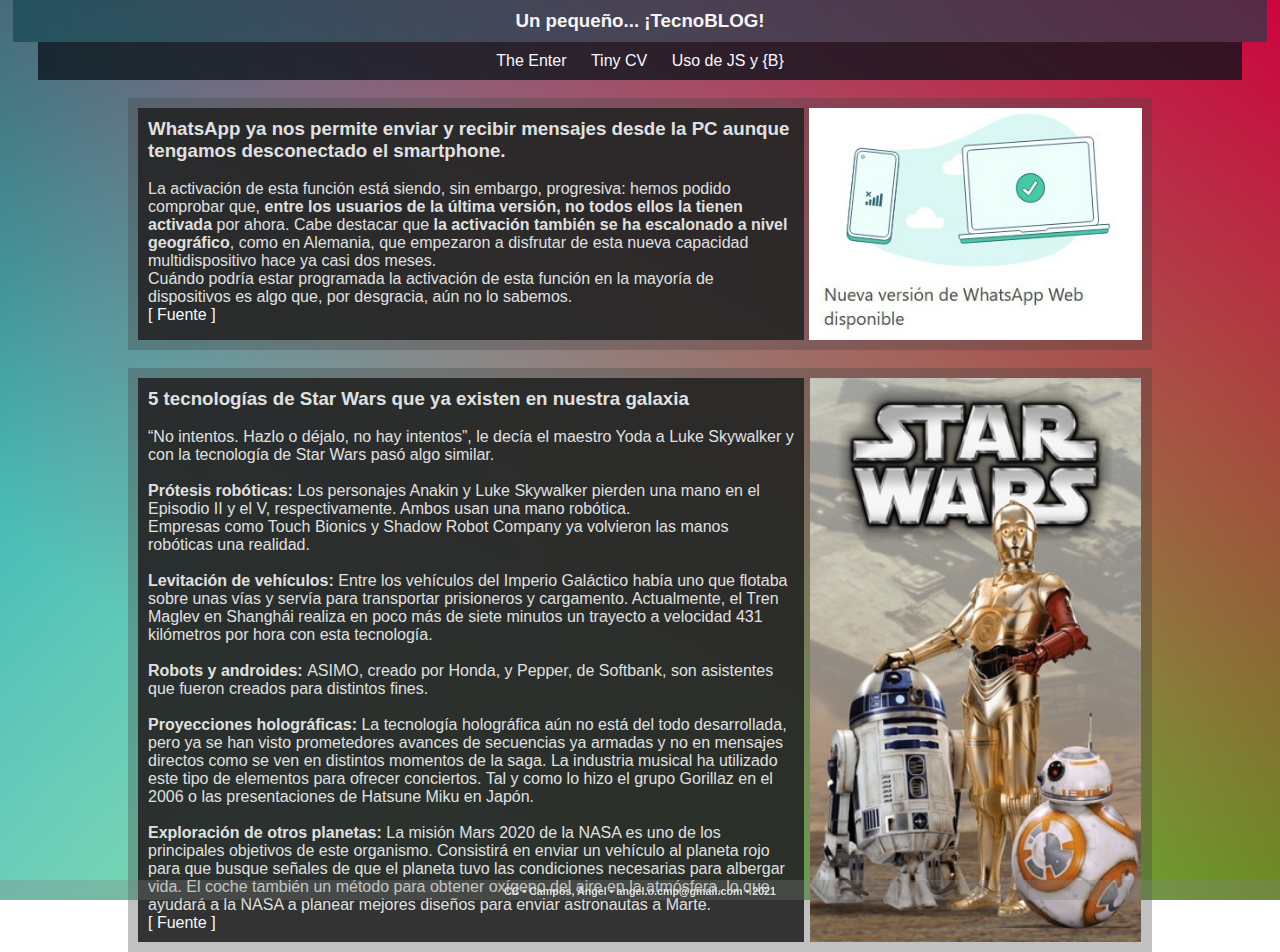
<file: blog.html>
<!DOCTYPE html>
<html lang="es">

<head>
    <meta charset="UTF-8">
    <meta http-equiv="X-UA-Compatible" content="IE=edge">
    <meta name="viewport" content="width=device-width, initial-scale=1.0">
    <link rel="stylesheet" href="css/blog.css">
    <link rel="shortcut icon" href="img/ico3.png" type="image/x-icon">
    <title>Blog of Angel Campos</title>
</head>

<body>

    <header>
        <h3>Un pequeño... ¡TecnoBLOG!</h3>
    </header>

    <nav>
        <ul>            
            <li><a href="index.html">The Enter</a></li> 
            <li><a href="resume.html">Tiny CV</a></li>            
            <li><a href="operaciones.html">Uso de JS y {B}</a></li>
        </ul>
    </nav>

    <br>
    <div class="grilla">
        <article>
            <h3>WhatsApp ya nos permite enviar y recibir mensajes desde la PC
                aunque tengamos desconectado el smartphone.</h3>
            <br>
            <p>
                La activación de esta función está siendo, sin embargo, progresiva: hemos podido comprobar que,
                <b> entre los usuarios de la última versión, no todos ellos la tienen activada</b>
                por ahora. Cabe destacar que <b> la activación también se ha escalonado a nivel
                    geográfico</b>, como en Alemania, que empezaron a disfrutar de
                esta nueva capacidad multidispositivo hace ya casi dos meses. <br>
                Cuándo podría estar programada la activación de esta función en la mayoría de dispositivos es algo
                que, por desgracia, aún no lo sabemos.
                <br>
                <a target="blank" rel="Enlace a la fuente del artículo" href="https://www.genbeta.com/actualidad/whatsapp-nos-permite-enviar-recibir-mensajes-pc-tengamos-desconectado-smartphone">[ Fuente ]</a>
            </p>
        </article>
        <aside>
            <img src="img/wpp1.jpg" alt="Mensaje de nueva version de WhatsApp.">
        </aside>
    </div>
    <br>
    <div class="grilla">
        <article>
            <h3>5 tecnologías de Star Wars que ya existen en nuestra galaxia</h3>
            <br>
            <p>“No intentos. Hazlo o déjalo, no hay intentos”, le decía el maestro Yoda a 
                Luke Skywalker y con la tecnología de Star Wars pasó algo similar.
                <br><br>
                <b>Prótesis robóticas: </b>
                Los personajes Anakin y Luke Skywalker pierden una mano en el Episodio II y 
                el V, respectivamente. Ambos usan una mano robótica.<br>
                Empresas como Touch Bionics y Shadow Robot Company ya volvieron las manos
                robóticas una realidad. <br>
                <br>
                <b>Levitación de vehículos: </b> Entre los vehículos del Imperio Galáctico
                había uno que flotaba sobre unas vías y servía para transportar prisioneros
                y cargamento. Actualmente, el Tren Maglev en Shanghái realiza en poco más de
                siete minutos un trayecto a velocidad 431 kilómetros por hora con esta tecnología. <br>
                <br>
                <b>Robots y androides: </b> ASIMO, creado por Honda, y Pepper, de Softbank, son 
                asistentes que fueron creados para distintos fines. <br>
                <br>
                <b>Proyecciones holográficas: </b> La tecnología holográfica aún no está del 
                todo desarrollada, pero ya se han visto prometedores avances de secuencias ya 
                armadas y no en mensajes directos como se ven en distintos momentos de la saga.
                La industria musical ha utilizado este tipo de elementos para ofrecer conciertos.
                 Tal y como lo hizo el grupo Gorillaz en el 2006 o las presentaciones de Hatsune 
                Miku en Japón. <br>
                <br>
                <b>Exploración de otros planetas: </b> La misión Mars 2020 de la NASA es uno de 
                los principales objetivos de este organismo. Consistirá en enviar un vehículo 
                al planeta rojo para que busque señales de que el planeta tuvo las condiciones 
                necesarias para albergar vida.
                El coche también un método para obtener oxígeno del aire en la atmósfera, lo que
                ayudará a la NASA a planear mejores diseños para enviar astronautas a Marte.
                <br>
                <a target="blank" rel="Enlace a la fuente del artículo" href="https://expansion.mx/tecnologia/2019/12/18/5-tecnologias-de-star-wars-que-ya-existen-en-nuestra-galaxia">[ Fuente ]</a>
            </p>
        </article>
        <aside>
            <img src="img/sw3.jpg" alt="Mensaje de nueva version de WhatsApp.">
        </aside>
    </div>
    
    <footer>
        <h6><a rel="license" href="http://creativecommons.org/licenses/by/3.0/deed.en_US" target="blank">CC</a> •
            Campos, Angel • <a href="mailto:angel.o.cmp@gmail.com">angel.o.cmp@gmail.com</a> • 2021</h6>
    </footer>
</body>

</html>
</file>
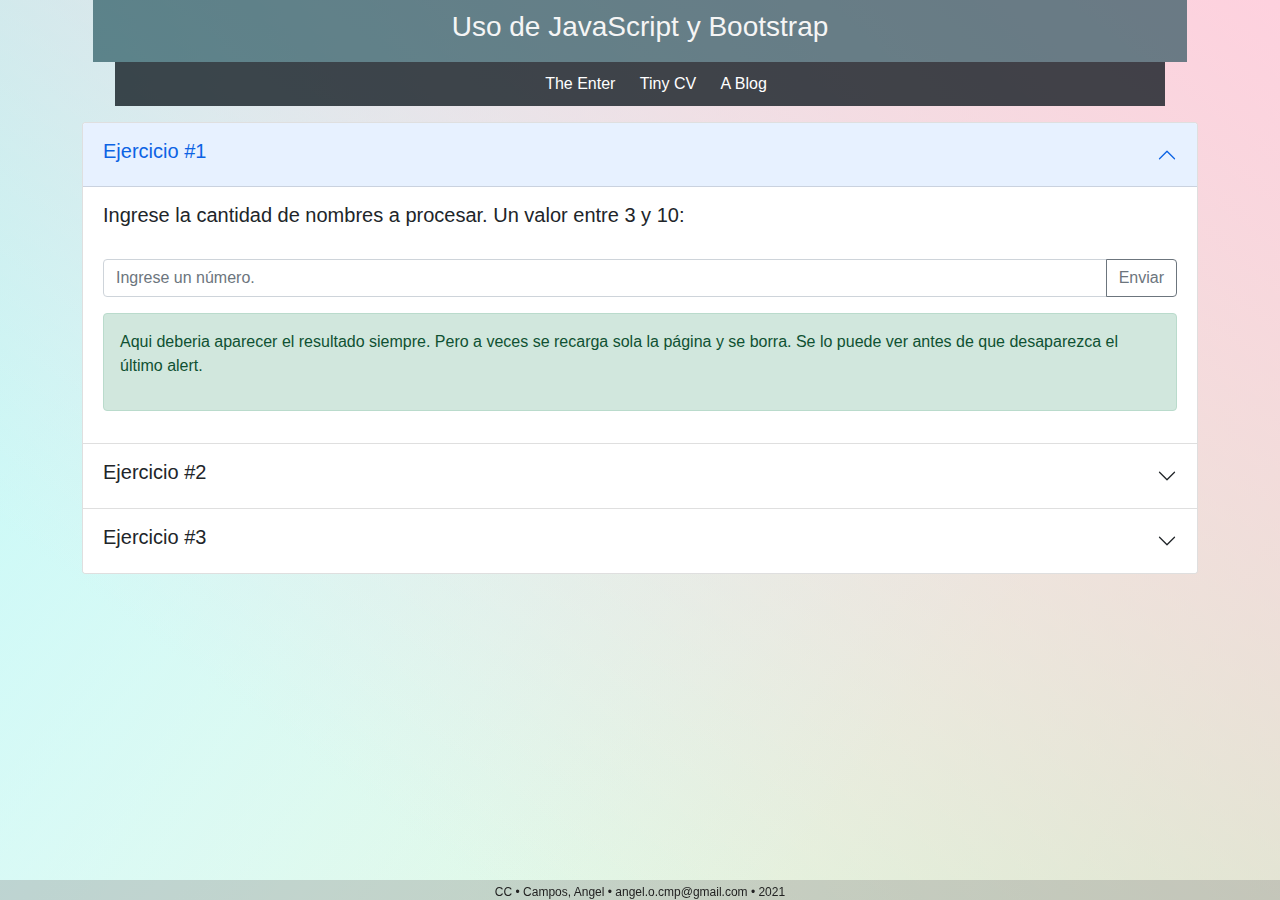
<file: operaciones.html>
<!DOCTYPE html>
<html lang="es">

<head>
    <meta charset="UTF-8">
    <meta http-equiv="X-UA-Compatible" content="IE=edge">
    <meta name="viewport" content="width=device-width, initial-scale=1.0">

    <title>Operaciones con datos usando JS</title>
    <link rel="shortcut icon" href="img/ico3.png" type="image/x-icon">

    <link rel="stylesheet" href="css/bootstrap.min.css">
    <link rel="stylesheet" href="css/usoJS.css">

    <script src="js/bootstrap.bundle.min.js"></script>
    <script src="js/operaciones.js"></script>

</head>

<body class="container">

    <header>
        <h3>Uso de JavaScript y Bootstrap</h3>
    </header>

    <nav>
        <ul>
            <li><a href="index.html">The Enter</a></li>
            <li><a href="resume.html">Tiny CV</a></li>
            <li><a href="blog.html">A Blog</a></li>
        </ul>
    </nav>

    <div class="accordion" id="accordionPanelsStayOpenExample">

        <div class="accordion-item">
            <h2 class="accordion-header" id="panelsStayOpen-headingOne">
                <button class="accordion-button" type="button" data-bs-toggle="collapse"
                    data-bs-target="#panelsStayOpen-collapseOne" aria-expanded="false"
                    aria-controls="panelsStayOpen-collapseOne">
                    <h5>Ejercicio #1</h5>
                </button>
            </h2>
            <div id="panelsStayOpen-collapseOne" class="accordion-collapse collapse show"
                aria-labelledby="panelsStayOpen-headingOne">
                <div class="accordion-body">


                    <form action="#" method="GET" name="form1" onsubmit="ejercicio1()">
                        <h5>Ingrese la cantidad de nombres a procesar. Un valor entre 3 y 10:</h5>
                        <br>

                        <div class="input-group mb-3">
                            <input type="number" id="valor" name="valor" required min="3" max="10" class="form-control"
                                placeholder="Ingrese un número." aria-label="Recipient's username"
                                aria-describedby="button-addon2">
                            <button class="btn btn-outline-secondary" type="submit" id="button-addon2"
                                value="Enviar">Enviar</button>
                        </div>

                        <div class="alert alert-success" role="alert">
                            <p id="cajaResultado1">Aqui deberia aparecer el resultado siempre. Pero a veces se
                                recarga sola la página y se borra. Se lo puede ver antes de que desaparezca el último
                                alert.</p>
                        </div>
                    </form>

                </div>
            </div>
        </div>


        <div class="accordion-item">
            <h2 class="accordion-header" id="panelsStayOpen-headingTwo">
                <button class="accordion-button collapsed" type="button" data-bs-toggle="collapse"
                    data-bs-target="#panelsStayOpen-collapseTwo" aria-expanded="false"
                    aria-controls="panelsStayOpen-collapseTwo">
                    <h5>Ejercicio #2</h5>
                </button>
            </h2>
            <div id="panelsStayOpen-collapseTwo" class="accordion-collapse collapse"
                aria-labelledby="panelsStayOpen-headingTwo">
                <div class="accordion-body">

                    <form action="#" method="GET" name="form2" onsubmit="ejercicio2()">
                        <h5>Se calcularán los números entre 1 y 100, que son múltiplos de 5. Elija mostrar los pares
                            o impares:</h5>

                        <div class="form-check">
                            <input class="form-check-input" type="radio" name="opcion" id="flexRadioDefault1"
                                value="true">
                            <label class="form-check-label" for="flexRadioDefault1">
                                PAR
                            </label>
                        </div>
                        <div class="form-check">
                            <input class="form-check-input" type="radio" name="opcion" id="flexRadioDefault2"
                                value="false" checked>
                            <label class="form-check-label" for="flexRadioDefault2">
                                IMPAR
                            </label>
                        </div>

                        <br>
                        <input class="btn btn-outline-secondary" type="submit" value="Mostrar">

                        <br> <br>
                        <div class="alert alert-success" role="alert">
                            <p id="cajaResultado2">Aqui deberia aparecer el resultado siempre. Pero a veces se
                                recarga sola la página y se borra. Se lo puede ver antes de que desaparezca el último
                                alert.</p>
                        </div>
                    </form>
                </div>
            </div>
        </div>

        <div class="accordion-item">
            <h2 class="accordion-header" id="panelsStayOpen-headingThree">
                <button class="accordion-button collapsed" type="button" data-bs-toggle="collapse"
                    data-bs-target="#panelsStayOpen-collapseThree" aria-expanded="false"
                    aria-controls="panelsStayOpen-collapseThree">
                    <h5>Ejercicio #3</h5>
                </button>
            </h2>
            <div id="panelsStayOpen-collapseThree" class="accordion-collapse collapse"
                aria-labelledby="panelsStayOpen-headingThree">
                <div class="accordion-body">
                    <form action="#" method="GET" name="form3" onsubmit="ejercicio3()">
                        <h5>Ingrese la operación matemática a realizar, y luego los dos valores requeridos:</h5>

                        <select id="opciones" name="opciones" class="form-select" aria-label="Default select example">
                            <option value="1">Suma</option>
                            <option value="2">Resta</option>
                            <option value="3">Multiplicación</option>
                        </select>

                        <br>
                        <div class="input-group mb-3">
                            <input type="number" required min="1" id="num1" name="num1" class="form-control"
                                placeholder="Ingrese el primer número" aria-label="Recipient's username"
                                aria-describedby="button-addon2">
                            <input type="number" required min="1" id="num2" name="num2" class="form-control"
                                placeholder="Ingrese el segundo número" aria-label="Recipient's username"
                                aria-describedby="button-addon2">
                            <button class="btn btn-outline-secondary" type="submit" id="button-addon3"
                                value="Enviar">Calcular</button>
                        </div>
                        <br>

                        <div class="alert alert-success" role="alert">
                            <p id="cajaResultado3">Aqui deberia aparecer el resultado siempre. Pero a veces se
                                recarga sola la página y se borra. Se lo puede ver antes de que desaparezca el último
                                alert.</p>
                        </div>
                    </form>
                </div>
            </div>
        </div>

    </div>

    <footer>
        <h6><a rel="license" href="http://creativecommons.org/licenses/by/3.0/deed.en_US" target="blank">CC</a> •
            Campos, Angel • <a href="mailto:angel.o.cmp@gmail.com">angel.o.cmp@gmail.com</a> • 2021</h6>
    </footer>

</body>

</html>
</file>
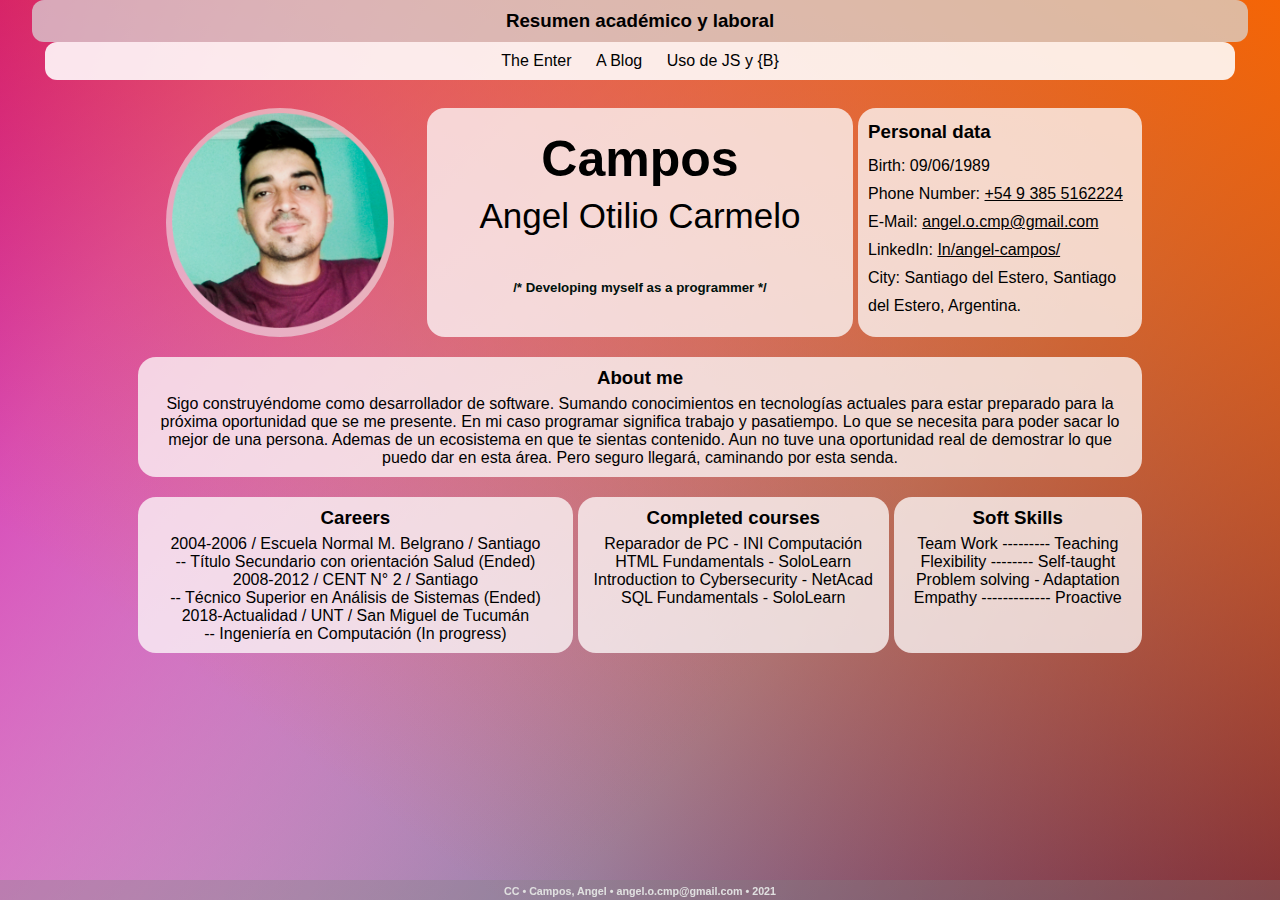
<file: resume.html>
<!DOCTYPE html>
<html lang="es">
<head>
    <meta charset="UTF-8">
    <meta http-equiv="X-UA-Compatible" content="IE=edge">
    <meta name="viewport" content="width=device-width, initial-scale=1.0">
    <link rel="stylesheet" href="css/resume.css">
    <link rel="shortcut icon" href="img/ico3.png" type="image/x-icon">
    <title>Resumen académico y laboral</title>
</head>
<body>
    <header>
        <h3>Resumen académico y laboral</h3>
    </header>

    <nav>
        <ul>
            <li><a href="index.html">The Enter</a></li>            
            <li><a href="blog.html">A Blog</a></li>
            <li><a href="operaciones.html">Uso de JS y {B}</a></li>
        </ul>
    </nav>

    <br>
    <div class="grilla">
        <div class="img">
            <img src="img/cv1.png" alt="Foto de Angel Campos para CV">
        </div>
        <article class="content">
            <h1 class="apellido">Campos</h1>
            <p class="nombres">Angel Otilio Carmelo</p> <br><br>
            <h5 class="resenita">/* Developing myself as a programmer */</h5>            
        </article>
        <article class="personal">
            <h3 class="h3p">Personal data</h3>
            <p>Birth: 09/06/1989 <br>
            Phone Number: <a target="blank" rel="Link directa para abrir WhatsApp con este número" href="https://wa.me/5493855162224">+54 9 385 5162224</a> <br>
            E-Mail: <a href="mailto:angel.o.cmp@gmail.com">angel.o.cmp@gmail.com</a> <br>            
            LinkedIn: <a target="blank" rel="Link a la red social LinkedIn" href="https://www.linkedin.com/in/angel-campos/">In/angel-campos/</a> <br>            
            City: Santiago del Estero, Santiago del Estero, Argentina.
        </p>
        </article>        
    </div>

    <div>
        <article>
            <h3 class="h3p">About me</h3>
            <p>Sigo construyéndome como desarrollador de software. Sumando conocimientos en tecnologías
                actuales para estar preparado para la próxima oportunidad que se me presente.
                En mi caso programar significa trabajo y pasatiempo. Lo que se necesita para poder sacar
                lo mejor de una persona. Ademas de un ecosistema en que te sientas contenido.
                Aun no tuve una oportunidad real de demostrar lo que puedo dar en esta área. Pero seguro llegará,
                caminando por esta senda.
                </p>
            </p>
        </article>
    </div>

    <div class="grilla2">
        <article class="ca">
            <h3 class="h3p">Careers</h3>
            <p>2004-2006 / Escuela Normal M. Belgrano / Santiago <br>
                -- Título Secundario con orientación Salud (Ended) <br>
                2008-2012 / CENT N° 2 / Santiago <br>
                -- Técnico Superior en Análisis de Sistemas (Ended) <br>
                2018-Actualidad / UNT / San Miguel de Tucumán <br>
                -- Ingeniería en Computación (In progress)
                </p>
        </article>
        <article class="co">
            <h3 class="h3p">Completed courses</h3>
            <p>
                Reparador de PC - INI Computación <br>
                HTML Fundamentals - SoloLearn <br>
                Introduction to Cybersecurity - NetAcad <br>
                SQL Fundamentals - SoloLearn <br>
            </p>
        </article>
            
        <article class="so">
            <h3 class="h3p">Soft Skills</h3>
            <p>
                Team Work --------- Teaching <br>
                Flexibility -------- Self-taught <br>
                Problem solving - Adaptation <br>
                Empathy ------------- Proactive <br>

            </p>
        </article>
    </div>

    <div style="height: 0px;"></div>
    
    <footer>
        <h6><a rel="license" href="http://creativecommons.org/licenses/by/3.0/deed.en_US" target="blank">CC</a> •
            Campos, Angel • <a href="mailto:angel.o.cmp@gmail.com">angel.o.cmp@gmail.com</a> • 2021</h6>
    </footer>

</body>
</html>
</file>
<file: css/blog.css>
﻿*{
    margin:0;
    padding:0;
    box-sizing: border-box;
}

body {
    font-family: -apple-system, BlinkMacSystemFont, 'Segoe UI', Roboto, Oxygen, Ubuntu, Cantarell, 'Open Sans', 'Helvetica Neue', sans-serif;

    background: linear-gradient(217deg, rgba(206, 0, 62, 0.979), rgba(255,0,0,0) 80%),
            linear-gradient(130deg, rgb(0, 163, 155), rgba(0,255,0,0) 75%),
            linear-gradient(300deg, rgba(27, 228, 0, 0.932), rgba(0,0,255,0) 85%);
            background-repeat: no-repeat;
            background-size: cover ;
            background-attachment: fixed; 
    
    /* height: 100vh;  */
    text-align: center;

}

header{
    width: 98%;
    padding: 10px;
    color: whitesmoke;
    text-align: center;
    background: rgba(13, 65, 75, 0.61);
    margin: auto;
}

nav{
    width: 94%;
    margin: auto;
}

nav ul{ 
    list-style: none; 
    background: #09141ac4;
    text-align: center;
}

nav ul li{
    display: inline-block;
    padding: 10px;
    transition: ease-in-out 20ms;
}
a{
    color:ghostwhite;
    text-decoration:none;
}
nav ul li:hover{
    background: rgb(0, 187, 47);
    color: black;
}

div {    
    color: rgb(224, 224, 224);
    margin: auto;    
    padding: 10px;
    background:rgba(68, 68, 68, 0.329);
}

div aside img{  
    max-width: 100%;
    /* display: block;
    margin: auto;    */
    /* text-align: center; */
    /* display: table-cell;
    vertical-align: middle */
    /* display: block;
    margin-top: auto;
    margin-bottom: auto;    */
    margin: auto;
    height: 100%;
    /* vertical-align: middle; */
    /* line-height: 100px; */
}

article{
    text-align: left;
    background:rgba(36, 36, 36, 0.904);
    padding: 10px;
}

  .grilla {
    display: grid;
    grid-gap: 5px;
    grid-template-areas:      
      "content"
      "sidebar"      
  }
 
  @media (min-width: 700px) {
    .grilla {
      grid-template-columns: 4fr 2fr;
      grid-template-areas:       
        "sidebar content"
    }
    div {
        width: 80%;
    }    
  }

footer{
    
    position:fixed;
    left:0px;
    bottom:0px;
    height: 20px;
    width:100%;
    text-align: center;
    padding: 5px;
    background-color: rgba(128, 128, 128, 0.308);
    color: rgb(224, 224, 224);
   
}

footer a{
    color: rgb(224, 224, 224);
    text-decoration: none;
}
</file>
<file: css/usoJS.css>
*{
    margin:0;
    padding:0;
    /* box-sizing: border-box; */
}

body {
    font-family: -apple-system, BlinkMacSystemFont, 'Segoe UI', Roboto, Oxygen, Ubuntu, Cantarell, 'Open Sans', 'Helvetica Neue', sans-serif;

    background: linear-gradient(217deg, rgba(255, 208, 222, 0.979), rgba(255,0,0,0) 80%),
            linear-gradient(130deg, rgb(187, 247, 244), rgba(0,255,0,0) 75%),
            linear-gradient(300deg, rgba(206, 241, 201, 0.932), rgba(0,0,255,0) 85%);
    background-repeat: no-repeat;
    background-size: cover ;
    background-attachment: fixed; 
    /* height: 100vh;  */
    /* width: 100vw; */
    /* height: 100vh; */
    /* position: absolute;
    text-align: center; */

}

header{
    width: 98%;
    padding: 10px;
    color: whitesmoke;
    text-align: center;
    background: rgba(13, 65, 75, 0.61);
    margin: auto;
}

nav{
    width: 94%;
    margin: auto;
}

nav ul{ 
    list-style: none; 
    background: #09141ac4;
    text-align: center;
}

nav ul li{
    display: inline-block;
    padding: 10px;
    transition: ease-in-out 20ms;
}
a{
    color:rgb(255, 255, 255);
    text-decoration:none;
}
a:hover {
    color:rgb(255, 255, 255);
}
nav ul li:hover{
    background: rgb(0, 132, 165);
    color: rgb(255, 255, 255);
}

/*Se trata de poner transparente el fonde de los divs*/
/* div {
    background: rgba(250, 250, 250, 0.096);
} */

footer{
    
    position:fixed;
    left:0px;
    bottom:0px;
    height: 20px;
    width:100%;
    text-align: center;
    padding: 5px;
    background-color: rgba(128, 128, 128, 0.308);    
}

footer a{
    color: rgb(34, 34, 34);
    text-decoration: none;
    font-size: 12px;
}

footer h6{
    color: rgb(34, 34, 34);
    text-decoration: none;
    font-size: 12px;
}
</file>
<file: css/resume.css>
﻿*{
    margin:0;
    padding:0;
    box-sizing: border-box;
}

body {
    font-family: -apple-system, BlinkMacSystemFont, 'Segoe UI', Roboto, Oxygen, Ubuntu, Cantarell, 'Open Sans', 'Helvetica Neue', sans-serif;

    background: linear-gradient(217deg, rgba(247, 101, 3, 0.979), rgba(255,0,0,0) 80%),
            linear-gradient(130deg, rgb(199, 2, 156), rgba(0,255,0,0) 65%),
            linear-gradient(300deg, rgba(46, 1, 77, 0.932), rgba(0,0,255,0) 85%);
            background-repeat: no-repeat;
            background-size: cover ;
            background-attachment: fixed; 
    
    /* height: 100vh;  */
    /* text-align: center; */

}

header{
    width: 95%;
    padding: 10px;
    color: black;
    text-align: center;
    background: rgba(216, 219, 219, 0.712);
    margin: auto;
    border-radius: 12px 12px 12px 12px;
}

nav{
    width: 93%;        
    margin: auto;
}

nav ul{ 
    list-style: none; 
    background: #ffffffe0;
    text-align: center;
    border-radius: 12px 12px 12px 12px;
}

a {
    color: black;
}

nav ul li{
    display: inline-block;
    padding: 10px;
    transition: ease-in-out 20ms;
}
ul li a{
    color:black;
    text-decoration:none;
}
nav ul li:hover{
    background: rgb(1, 240, 160);
    color: whitesmoke;
}

div {    
    color: black;
    margin: auto;    
    padding: 10px;
    background:rgba(253, 251, 251, 0);
    text-align: center;
    
}

div div img{  
    max-width: 99%;   
}

article{
    
    background:rgba(252, 250, 250, 0.767);
    padding: 10px;
    /* line-height: 20px; */
    border-radius: 18px 18px 18px 18px;    
}

.apellido{
    margin-top: 12px;
    font-size: 50px;
}

.nombres{
    margin-top: 8px;
    font-size: 35px;
}

.resenita{
    margin-top: 8px;
    color: rgb(0, 17, 12);
}

.img{
    grid-area: img;
    background-color: rgba(242, 245, 245, 0.534); 
    border-radius: 120px 120px 120px 120px; 
    padding: 5px;     
}

.content {
    text-align: center;    
    grid-area: content;    
}

.personal {
    /* text-align: ; */
    grid-area: personal;
    text-align: left; 
    /* margin: 2px 0; */
    line-height: 28px;
}

.h3p{
    margin-bottom: 6px;
}

.grilla {
    display: grid;
    grid-gap: 5px;
    grid-template-areas:      
      "img"
      "content"
      "personal"      
}
 
@media (min-width: 700px) {
    .grilla {
      grid-template-columns: 2fr 3fr 2fr;
      grid-template-areas:       
        "img content personal"
    }
    div {
        width: 80%;
    }    
}

.ca{
    grid-area: ca;
}

.co{
    grid-area: co;
}

.so{
    grid-area: so;
}

.grilla2 {
    display: grid;
    grid-gap: 5px;
    grid-template-areas:      
      "ca"
      "co"
      "so"      
}
 
@media (min-width: 700px) {
    .grilla2 {
      /* grid-template-columns: 4fr 3fr 2fr; */
      grid-template-columns: 7fr 5fr 4fr;
      grid-template-areas:       
        "ca co so"
    }
    div {
        width: 80%;
    }    
}


footer{
    
    position:fixed;
    left:0px;
    bottom:0px;
    height: 20px;
    width:100%;
    text-align: center;
    padding: 5px;
    background-color: rgba(128, 128, 128, 0.308);
    color: rgb(224, 224, 224);
   
}

footer a{
    color: rgb(224, 224, 224);
    text-decoration: none;
}
</file>
